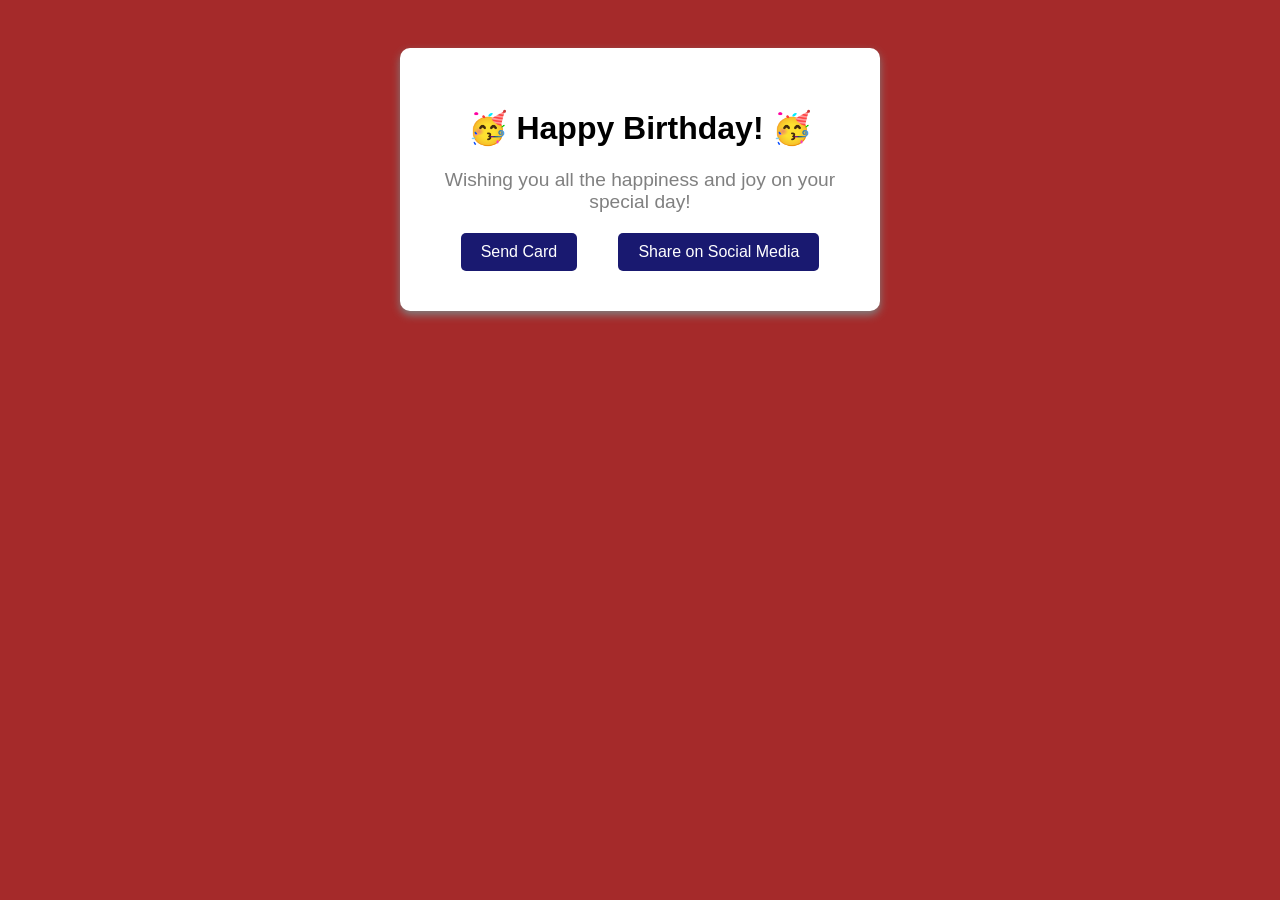
<file: cartão aniversario/index.html>
<!DOCTYPE html>
<html lang="en">
  <head>
    <meta charset="utf-8">
    <meta name="viewport" content="width=device-width, initial-scale=1.0">
    <title>Greeting Card</title>
    <link href="styles.css" rel="stylesheet">
  </head>
  <body>
    <div class="card" id="greeting-card">
      <h1>Happy Birthday!</h1>

      <p class="message">
        Wishing you all the happiness and joy on your special day!
      </p>

      <div class="card-links">
        <a href="#send" class="send-link">Send Card</a>
        <a href="#share" class="share-link">Share on Social Media</a>
      </div>
  	</div>

  <section id="send">
    <h2>Sending your card...</h2>
    <p>Card successfully sent to your recipient!</p>
  </section>

  <section id="share">
    <h2>Sharing your card...</h2>
    <p>Your card was shared on social media!</p>
  </section>

  </body>
</html>
</file>
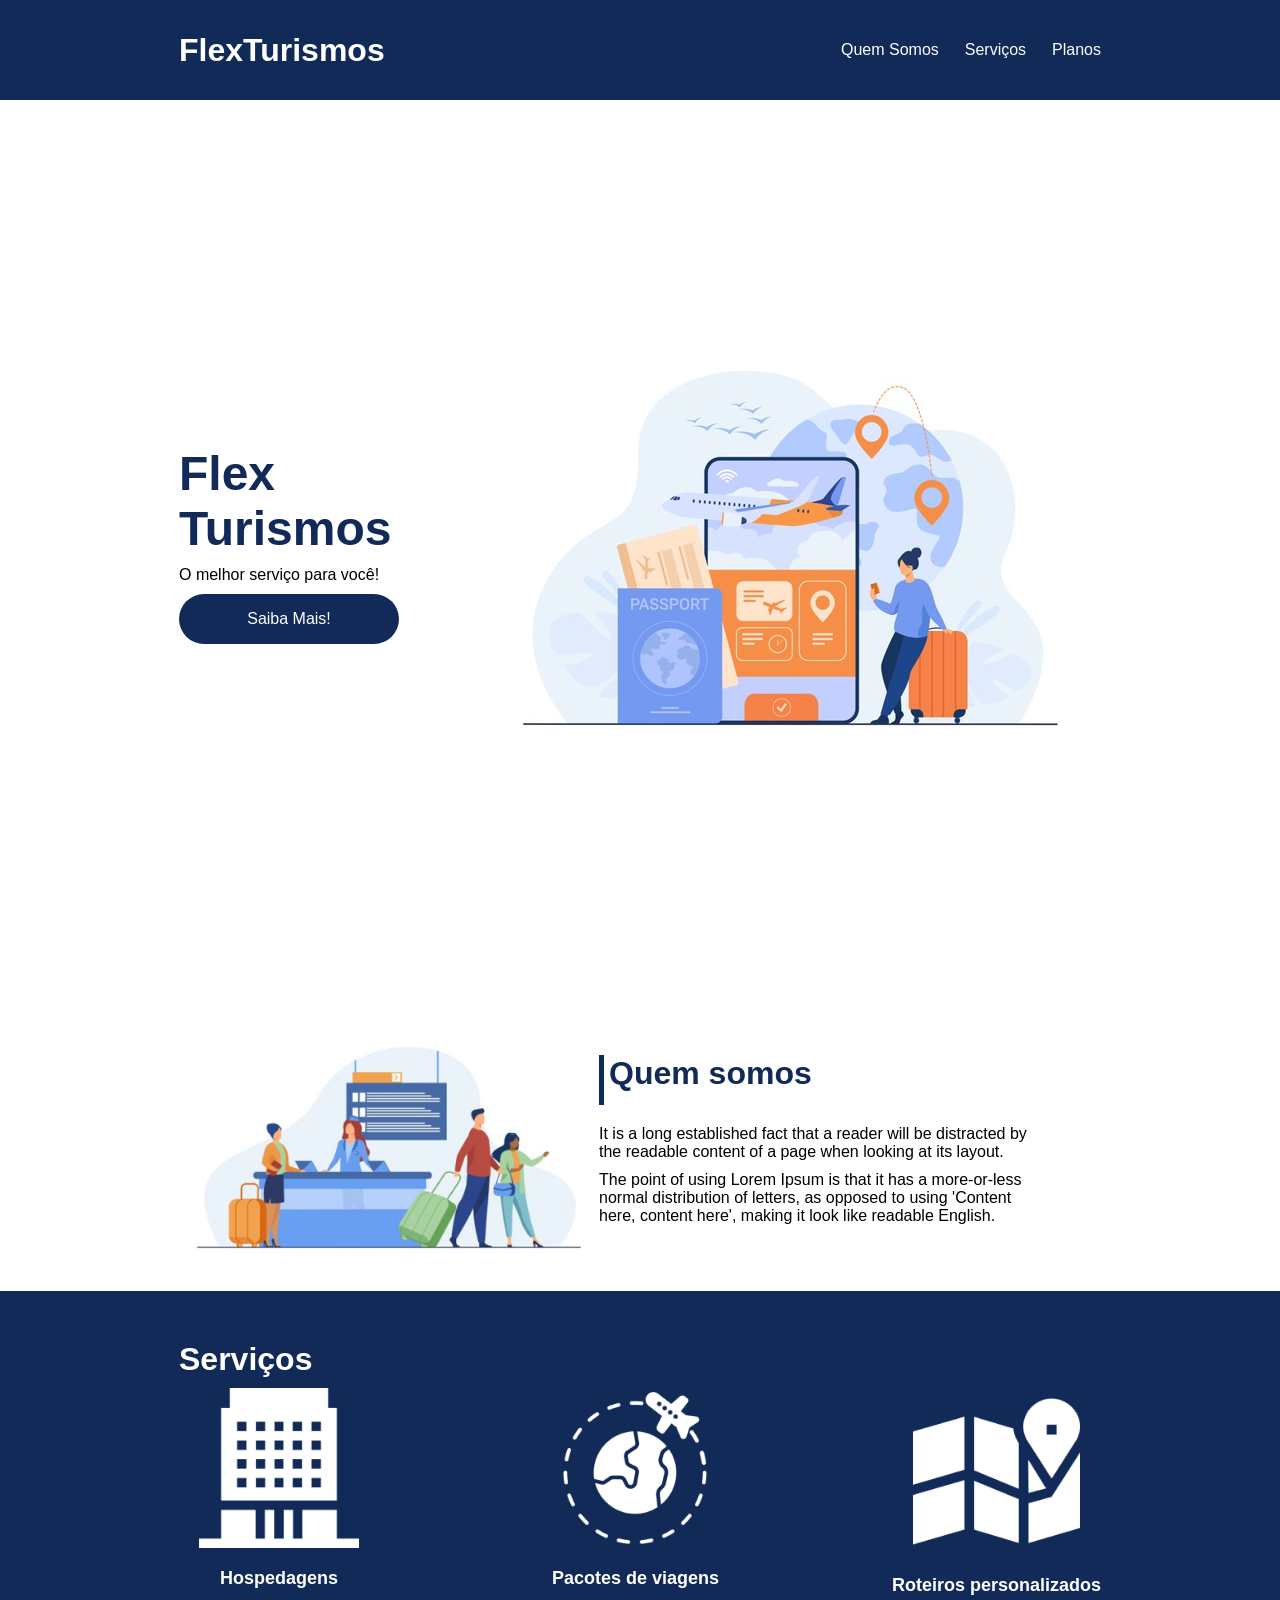
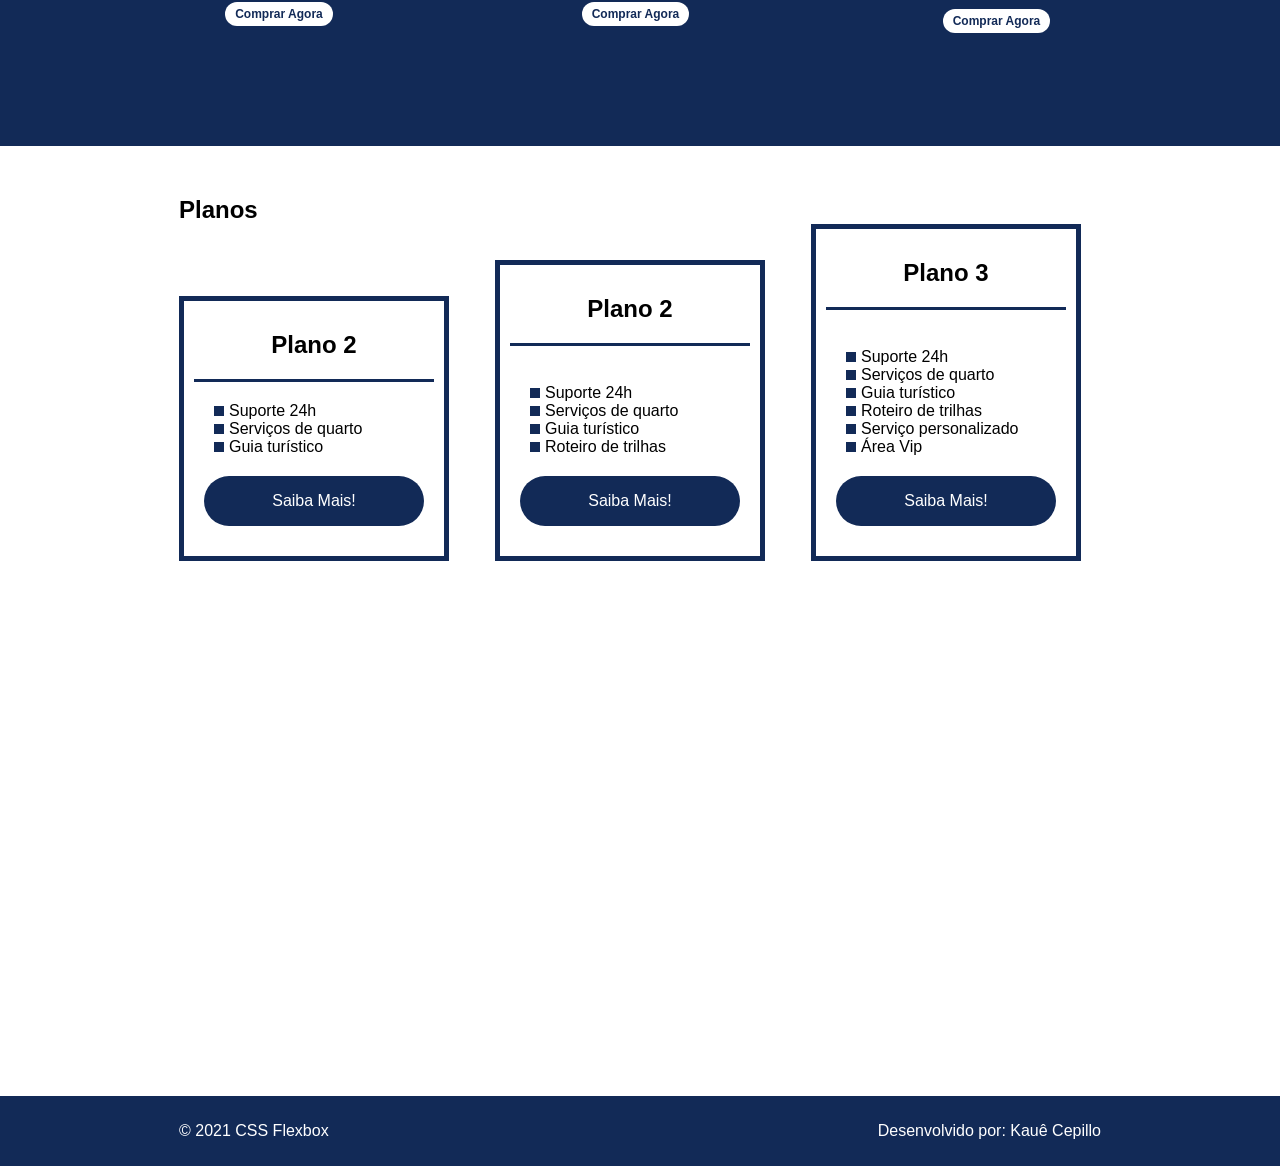
<file: Projeto CSS/index.html>
<!DOCTYPE html>
<html lang="pt-br">
<head>
    <meta charset="UTF-8">
    <meta name="viewport" content="width=device-width, initial-scale=1.0">
    <title>Flex Turismos</title>
    <link rel="stylesheet" href="./style.css">
</head>
<body>
    <header>
        <div class="flex-container menu">
        <div><h1>FlexTurismos</h1></div>
        <ul class="list-items">
            <li><a href="#quem-somos">Quem Somos</a></li>
            <li><a href="#servicos">Serviços</a></li>
            <li><a href="#planos">Planos</a></li>
        </ul>
        </div>
         
    </header>

    <div class="flex-container apresentacao">
        <div class="texto-apresentacao">
            <h1>Flex <br>Turismos</h1>
            <p>O melhor serviço para você!</p>
            <a href="" class="btn">Saiba Mais!</a>
        </div>

        <div>
            <div><img src="./images/0-main.png" alt="banner de apresentação"></div>
        </div>
    </div>

    <div class="flex-container" id="quem-somos">
        
        <div>
            <h2>Quem somos</h2>
            <p>It is a long established fact that a reader will be distracted by the readable content of a page when looking at its layout. </p>
            <p>The point of using Lorem Ipsum is that it has a more-or-less normal distribution of letters, as opposed to using 'Content here, content here', making it look like readable English.</p>
        </div>

        <div>
            <img src="./images/1-quem-somos.png" alt="balcão de atendimento">
        </div>
    </div>

    <div class="container-externo">
        <div class="flex-container" id="servicos">
        <div>
            <h2>Serviços</h2>
        </div>

        <div class="list-servicos">
            <div class="item-servico">
                <div><img src="./images/icon-2.png" alt="hospedagens"></div>
                <p>Hospedagens</p>
                <a href="#">Comprar Agora</a>
            </div>

            <div class="item-servico">
               <div><img src="./images/icon-1.png" alt="pacote de viagens"></div>
               <p>Pacotes de viagens</p>
               <a href="#">Comprar Agora</a>
            </div>

            <div class="item-servico">
                <div><img src="./images/icon-3.png" alt="roteiros personalizados"></div>
                <p>Roteiros personalizados</p>
                <a href="#">Comprar Agora</a>
            </div>

            </div>

        </div>
    </div>

    <div class="flex-container" id="planos">
        <div><h2>Planos</h2></div>

        <div class="list-planos">
        <div class="item-planos">
            <h3>Plano 2</h3>
            <ul>
                <li>Suporte 24h</li>
                <li>Serviços de quarto</li>
                <li>Guia turístico</li>
            </ul>
            <a href="#" class="btn">Saiba Mais!</a>
        </div>

        <div class="item-planos">
            <h3>Plano 2</h3>
            <br>
            <ul>
                <li>Suporte 24h</li>
                <li>Serviços de quarto</li>
                <li>Guia turístico</li>
                <li>Roteiro de trilhas</li>
            </ul>
            <a href="#" class="btn">Saiba Mais!</a>
        </div>

        <div class="item-planos">
            <h3>Plano 3</h3>
            <br>
            <ul>
                <li>Suporte 24h</li>
                <li>Serviços de quarto</li>
                <li>Guia turístico</li>
                <li>Roteiro de trilhas</li>
                <li>Serviço personalizado</li>
                <li>Área Vip</li>
            </ul>
            <a href="#" class="btn">Saiba Mais!</a>
            </div>
        </div>
    </div>

    <footer>
        <div class="flex-container footer">
            <p>&copy; 2021 CSS Flexbox</p>
            <p>Desenvolvido por: Kauê Cepillo</p>
        </div>
    </footer>
</body>
</html>
</file>
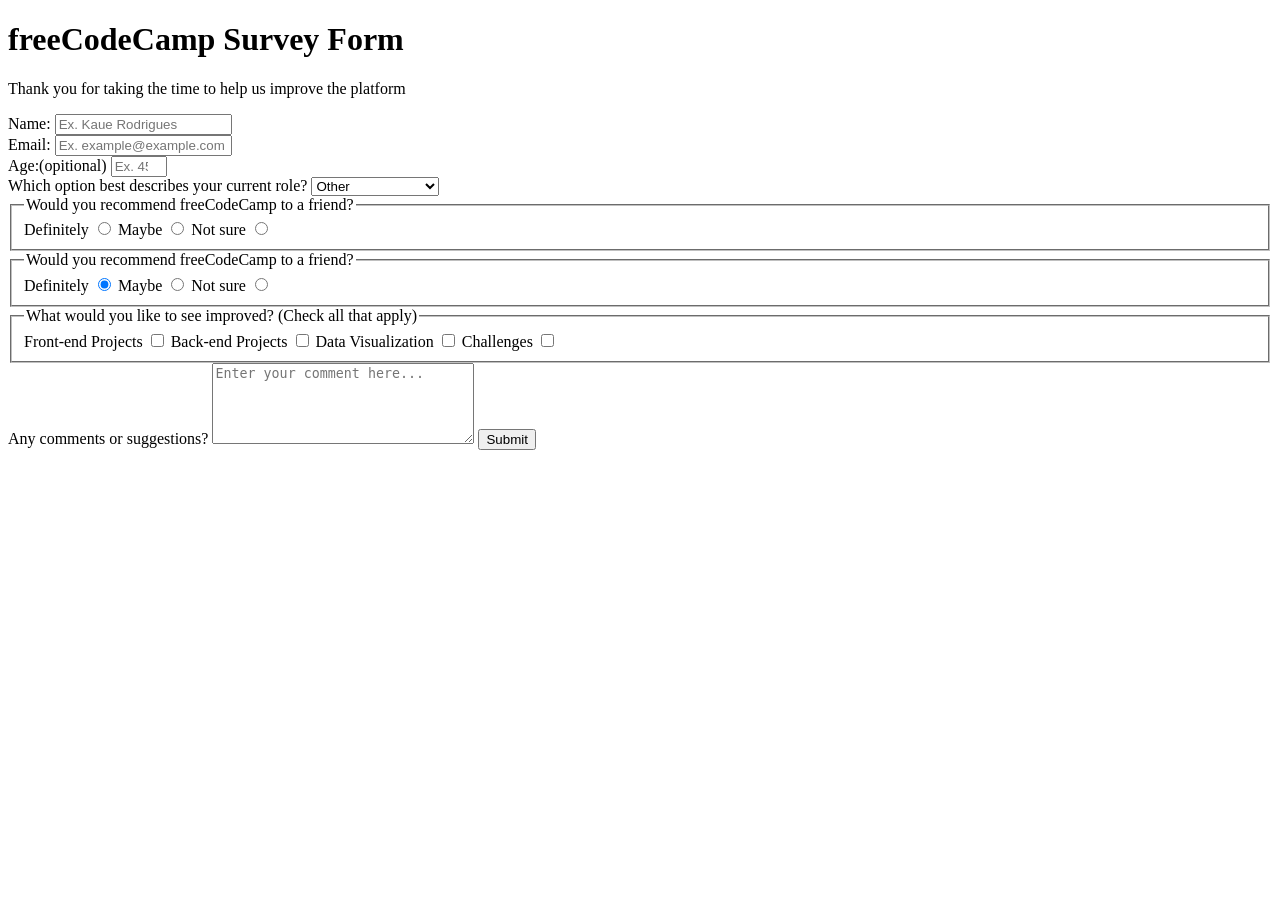
<file: SurveyForm/index.html>
<!DOCTYPE html>
<html lang="en">
  <head>
    <meta charset="UTF-8" />
    <title>Survey Form</title>
  </head>

  <body>
    <main>
      <header>
        <h1 id="title">freeCodeCamp Survey Form</h1>
        <p id="description">Thank you for taking the time to help us improve the platform</p>
      </header>
      <form id="survey-form">
        <label for="name" id="name-label">Name:</label>
        <input type="text" id="name" name="name" placeholder="Ex. Kaue Rodrigues" size="20" required><br>
        <label for="email" id="email-label">Email: </label>
        <input type="email" id="email" name:"email" placeholder="Ex. example@example.com" size="20" required><br>
        <label for="number" id="number-label">Age:(opitional)</label>
        <input type="number" id="number" name="number" placeholder="Ex. 45" min="3" max="100"><br>
        <label for="dropdown">Which option best describes your current role?</label>
        <select id="dropdown" name="dropdown">
          <option value="student">Student</option>
          <option value="full-time-job">Full Time Job</option>
          <option value="full-time-learner">Full Time Learner</option>
          <option value="prefer-not-to-say">Prefer Not To Say</option>
          <option value="other" selected>Other</option>
        </select>
        <fieldset>
          <legend>Would you recommend freeCodeCamp to a friend?</legend>
           <label for="definitely ">Definitely </label>
          <input type="radio" value="definitely" name="definitely" checked>
          <label for="maybe">Maybe</label>
          <input type="radio" value="maybe" name="maybe">
          <label for="not-sure">Not sure</label>
          <input type="radio" value="not-sure" name="not-sure">
        </fieldset>
         <fieldset>
          <legend>Would you recommend freeCodeCamp to a friend?</legend>
           <label for="definitely ">Definitely </label>
          <input type="radio" value="definitely" name="definitely" checked>
          <label for="maybe">Maybe</label>
          <input type="radio" value="maybe" name="maybe">
          <label for="not-sure">Not sure</label>
          <input type="radio" value="not-sure" name="not-sure">
        </fieldset>
        <fieldset>
        <legend>What would you like to see improved? (Check all that apply)</legend>
        <label for="frontend">Front-end Projects</label>
        <input type="checkbox" id="frontend" name="frontend" value="frontend">
         <label for="backend">Back-end Projects</label>
        <input type="checkbox" id="backend" name="backend" value="backend">
         <label for="data-visualization">Data Visualization</label>
        <input type="checkbox" id="data-visualization" name="data-visualization" value="data-visualization">
        <label for="challenges">Challenges</label>
        <input type="checkbox" id="challenges" name="challenges" value="challenges">
        </fieldset>
        <label for="comments">Any comments or suggestions?</label>
        <textarea cols="30" rows="05" id="comments" name="comments" placeholder="Enter your comment here..."></textarea>
        <button type="submit" id="submit">Submit</button>
      </form>
    </main>
  </body>
</html>
</file>
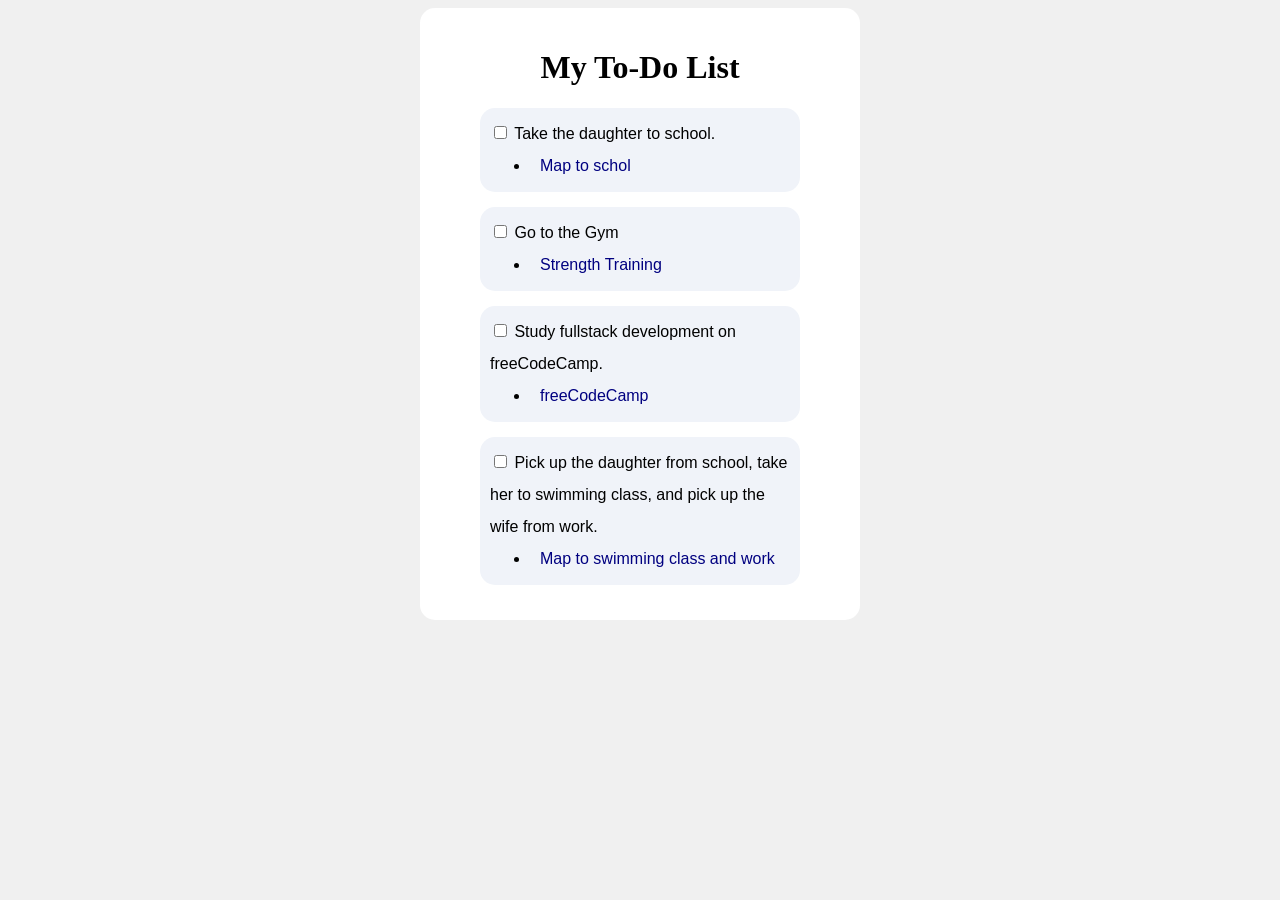
<file: ToDoList/index.html>
<!DOCTYPE html>
<html lang="en">

<head>
    <meta charset="utf-8">
    <title>Styled To-Do List</title>
    <link rel="stylesheet" href="styles.css">
</head>
<div>
    <h1>My To-Do List</h1>
    <ul class="todo-list">
        <li>
            <label for="task1">
                <input type="checkbox" id="task1" name="task1"> Take the daughter to school.
            </label>
            <ul class="sub-item">
                <li>
                    <a class="sub-item-link" href="#" target="_blank"> Map to schol</a>
                </li>
            </ul>
        </li>
        <li>
            <label for="task2">
                <input type="checkbox" id="task2" name="task2"> Go to the Gym
            </label>
            <ul class="sub-item">
                <li>
                    <a class="sub-item-link" href="#" target="_blank">Strength Training</a>
                </li>
            </ul>
        </li>
        <li>
            <label for="task3">
                <input type="checkbox" id="task3" name="task3"> Study fullstack development on freeCodeCamp.
            </label>
            <ul class="sub-item">
                <li>
                    <a class="sub-item-link" href="#" target="_blank">freeCodeCamp</a>
                </li>
            </ul>
        </li>
        <li>
            <label for="task4">
                <input type="checkbox" id="task4" name="task4"> Pick up the daughter from school, take her to swimming class, and pick up the wife from work.
            </label>
            <ul class="sub-item">
                <li>
                    <a class="sub-item-link" href="#" target="_blank">Map to swimming class and work</a>
                </li>
            </ul>
        </li>
    </ul>
</div>

<body>

</body>

</html>
</file>
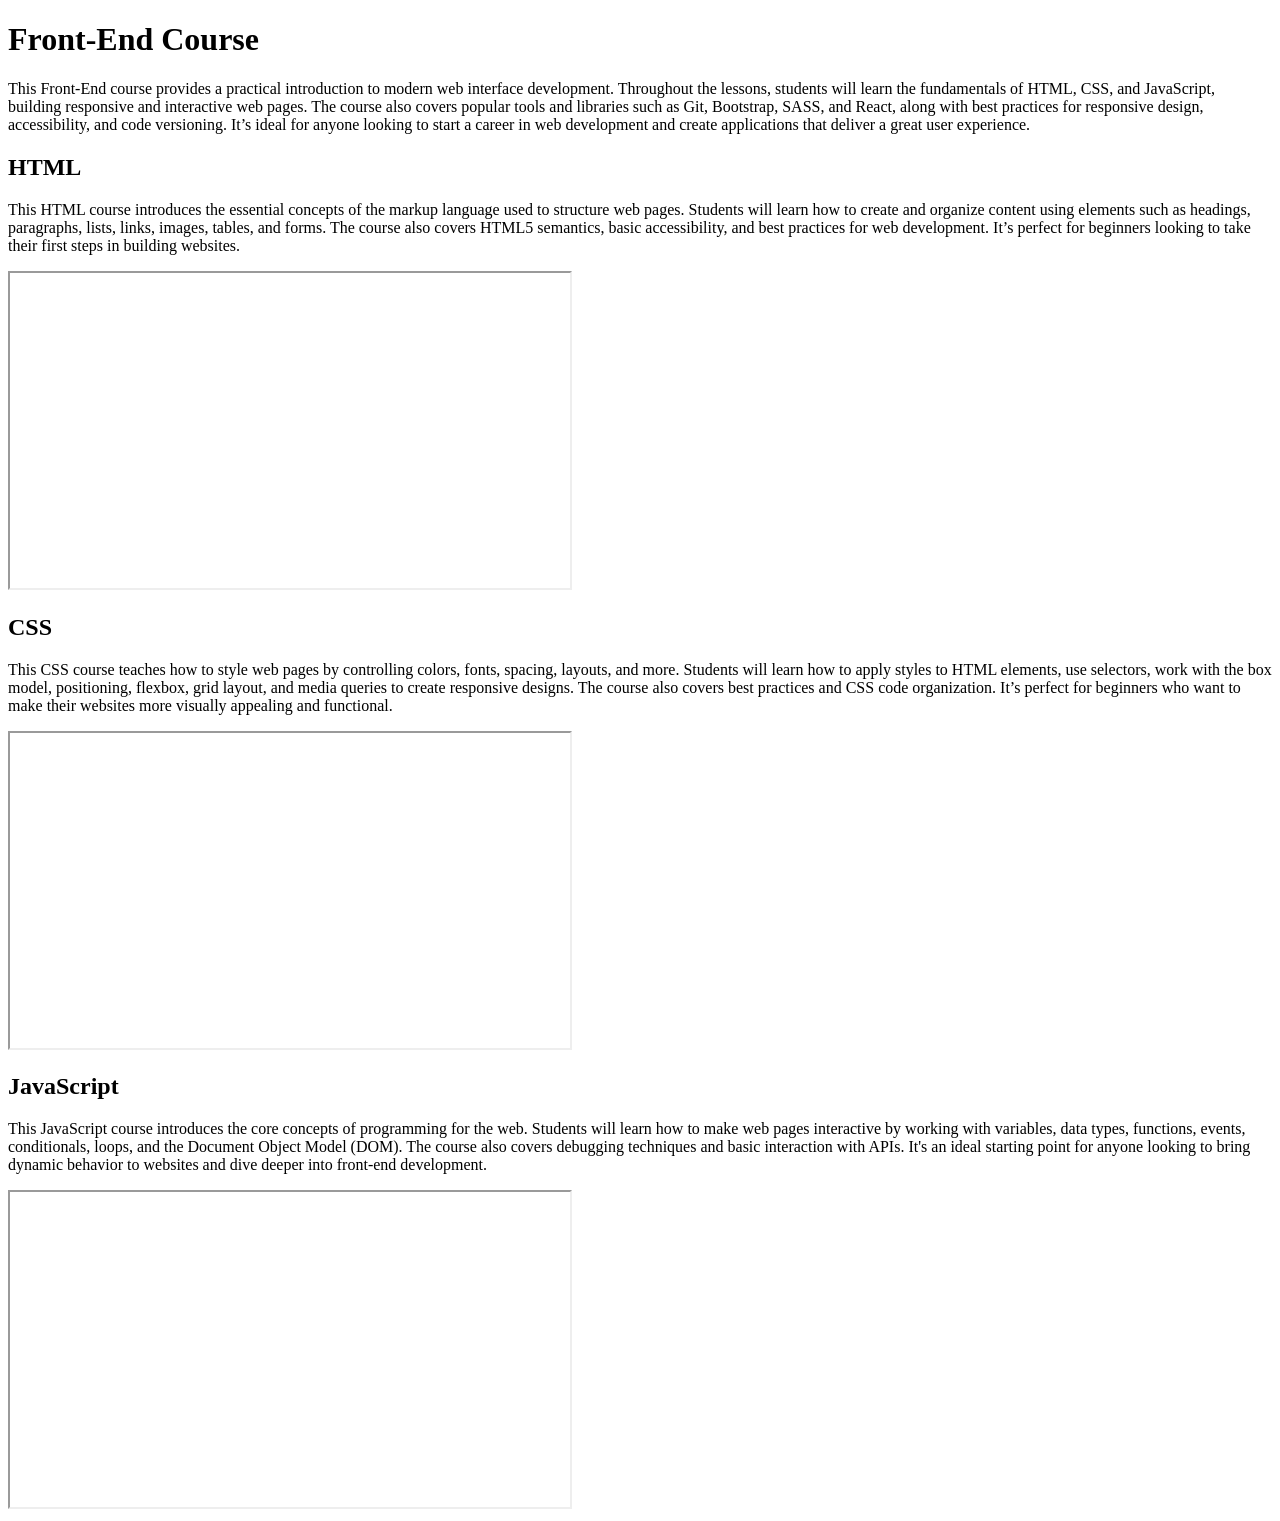
<file: VideoCopilation/index.html>
<!DOCTYPE html>
<html lang="en">

<head>
    <meta charset="utf-8">
    <title>Video Compilation Page</title>
</head>

<body>
    <main>
        <h1>Front-End Course</h1>
        <p>This Front-End course provides a practical introduction to modern web interface development. Throughout the lessons, students will learn the fundamentals of HTML, CSS, and JavaScript, building responsive and interactive web pages. The course also covers popular tools and libraries such as Git, Bootstrap, SASS, and React, along with best practices for responsive design, accessibility, and code versioning. It’s ideal for anyone looking to start a career in web development and create applications that deliver a great user experience.

</p>
        <section>
            <h2>HTML</h2>
            <p>This HTML course introduces the essential concepts of the markup language used to structure web pages. Students will learn how to create and organize content using elements such as headings, paragraphs, lists, links, images, tables, and forms. The course also covers HTML5 semantics, basic accessibility, and best practices for web development. It’s perfect for beginners looking to take their first steps in building websites.</p>
            <iframe
            width="560"
            height="315"
            src="https://youtube.com/embed/GDGejH3SDNQ"
            title="HTML Course"
            ></iframe>
        </section>
        <section>
            <h2>CSS</h2>
            <p>This CSS course teaches how to style web pages by controlling colors, fonts, spacing, layouts, and more. Students will learn how to apply styles to HTML elements, use selectors, work with the box model, positioning, flexbox, grid layout, and media queries to create responsive designs. The course also covers best practices and CSS code organization. It’s perfect for beginners who want to make their websites more visually appealing and functional.</p>
            <iframe
            width="560"
            height="315"
            src="https://www.youtube.com/embed/OXGznpKZ_sA?si=s3KDSZvrhU_PU9XL"
            title="CSS Course"
            ></iframe>
        </section>
        <section>
            <h2>JavaScript</h2>
            <p>This JavaScript course introduces the core concepts of programming for the web. Students will learn how to make web pages interactive by working with variables, data types, functions, events, conditionals, loops, and the Document Object Model (DOM). The course also covers debugging techniques and basic interaction with APIs. It's an ideal starting point for anyone looking to bring dynamic behavior to websites and dive deeper into front-end development.</p>
            <iframe
            width="560"
            height="315"
            src="https://www.youtube.com/embed/jS4aFq5-91M?si=zKQhHEYwU4tnMmVm"
            title="JavaScript Course"
            ></iframe>
        </section>
    </main>

</body>

</html>
</file>
<file: cartão aniversario/styles.css>
body {
    font-family: Arial, sans-serif;
    padding: 40px;
    text-align: center;
    background-color: brown;
  }
  
  .card {
    background-color: white;
    max-width: 400px;
    padding: 40px;
    margin: 0 auto;
    border-radius: 10px;
    box-shadow: 0 4px 8px gray;
    transition: transform 0.3s, background-color 0.3s ease
  }
  
  .card:hover {
    background-color: khaki;
    transform: scale(1.1);
  }
  
  h1::before {
    content: "🥳 ";
  }
  
  h1::after {
    content: " 🥳";
  }
  
  .message {
    font-size: 1.2em;
    color: gray;
    margin-bottom: 20px;
  }
  
  .card-links {
    margin-top: 20px;
    display: flex;
    justify-content: space-around;
  }
  
  .card-links a {
    text-decoration: none;
    font-size: 1em;
    padding: 10px 20px;
    border-radius: 5px;
    color: white;
    background-color: midnightblue;
    transition: background-color 0.3s ease;
  }
  
  .card-links a:hover {
    background-color: orangered;
  }
  
  .card-links a:active {
    background-color: midnightblue;
  }
  
  .card-links a:focus {
    outline: 2px solid yellow;
  }
  
  .card-links a:visited {
    color: crimson;
  }
  
  
  section {
    margin: 20px auto;
    max-width: 600px;
    background-color: whitesmoke;
    padding: 20px;
    border-radius: 10px;
    display:none;
  }
  
  section:hover{
    transform: skewX(10deg);
  }
  
  section:target {
    display:block;
  }
</file>
<file: Projeto CSS/style.css>
*{
    margin: 0;
    padding: 0;
    font-family: 'Open Sans', sans-serif;
}

ul{
    list-style: none;
    margin: 0;
    padding: 0;
}

ul li a{
    text-decoration: none;
}

div img{
    display: block;
    width: 100%;
}

.flex-container{
    display: flex;
    max-width: 922px;
    margin: auto;
    width: 100%;
    min-width: 320px;
}

header{
    background-color: #122A57;
    height: 100px;
    display: flex;
    align-items: center;
    color: #fff;
}

header .list-items{
    display: flex;
    max-width: 260px;
    width: 100%;
    justify-content: space-between;
    align-items: center;
}

.list-items li a{
    color: #fff;
}

header .menu {
    justify-content: space-between;
}

.apresentacao{
    height: 100vh;
    align-items: center;
    justify-content: space-between;
}

.apresentacao .texto-apresentacao{
    min-height: 200px;
}

.texto-apresentacao h1{
    color: #122A57;
    font-size: 48px;
    margin-bottom: 10px;
}

.btn{
    background-color: #122A57;
    color: #fff;
    text-align: center;
    border-radius: 30px;
    width: 220px;
    display: block;
    text-decoration: none;
    height: 50px;
    line-height: 50px;
    margin-bottom: 10px;
    margin-top: 10px;
}

#quem-somos{
    flex-direction: row-reverse;
    align-items: center;
    justify-content: space-between;
}

#quem-somos h2{
    font-size: 32px;
    color: #122A57;
    display: flex;
    margin-bottom: 20px;
}

#quem-somos h2::before{
    content:"";
    height: 50px;
    width: 5px;
    margin-right: 5px;
    background-color: #122A57;
    position: relative;
}

#quem-somos p{
    margin-bottom: 10px;
    width: 90%;
}

#quem-somos img{
    min-width: 420px;
}

.container-externo{
    background-color: #122A57;
    width: 100%;
}

#servicos{
    flex-direction: column;
    padding-top: 50px;
    padding-bottom: 100px;
}

#servicos h2{
    color: #fff;
    font-size: 32px;
    margin-bottom: 10px;
}

.list-servicos{
    display: flex;
    justify-content: space-between;
}

.list-servicos .item-servico{
    text-align: center;
}

.item-servico a{
    width: 220px;
    background-color: #fff;
    border-radius: 30px;
    height: 50px;
    text-align: center;
    margin-top: 20px;
    line-height: 50px;
    padding: 5px 10px;
    color: #122A57;
    font-size: 12px;
    text-decoration: none;
    font-weight: 700;
}

.item-servico p{
    font-weight: 700;
    font-size: 18px;
    color: #fff;
    margin-top: 20px;
}

.item-servico img{
    width: 80%;
    margin: auto;
}

#planos{
    flex-direction: column;
    min-height: 100vh;
    padding-top: 50px;
}

#planos h3{
    font-size: 32;
}

.list-planos{
    display: flex;
    align-items: flex-end;
    justify-content: space-between;
}

.item-planos{
    flex: 1;
    border: 5px solid #122A57;
    margin-right: 20px;
    padding: 10px;
    max-width: 240px;
}

.item-planos .btn{
    margin: auto;
    margin-bottom: 20px;
}

.item-planos h3{
    font-size: 24px;
    display: flex;
    flex-direction: column;
    text-align: center;
    margin-top: 20px;
}

.item-planos h3::after{
    content: "";
    background-color: #122A57;
    width: 100%;
    height: 3px;
    margin-top: 20px;
    margin-bottom: 10px;
}

.item-planos ul{
    padding: 10px 20px;
    display: flex;    
    flex-direction: column;
    margin-bottom: 10px;
}

.item-planos ul li{
    display: flex;
    flex-wrap: nowrap;
    align-items: center;
}

.item-planos ul li::before{
    content: "";
    width: 10px;
    height: 10px;
    background-color: #122A57;
    margin-right: 5px;
}

footer {
    background-color: #122A57;
    height: 70px;
    display: flex;
    align-items: center;
}

footer .footer {
    justify-content: space-between;
    color: #fff;
}

/*Mobile*/
@media (max-width: 992px){
    .flex-container{
        flex-direction: column;
    }

    .apresentacao{
        flex-direction: column-reverse;
    }

    .apresentacao .texto-apresentacao{
        width: 100%;
    }

    #quem-somos{
        flex-direction: column-reverse;
    }

    #quem-somos image{
        min-width: 320px;
        margin: auto
    };

    .list-servicos{
        flex-direction: column;
    }

    .item-servico img{
        width: 50%;
        margin: auto;
    }

    .list-planos{
        flex-direction: column;
        align-items: flex-start;
        margin-bottom: 20px;
    }

    .list-planos .item-planos{
        margin: auto;
        max-width: 90%;
        width: 100%;
        margin-bottom: 20px;
    }
}
</file>
<file: ToDoList/styles.css>
body {
  background-color: #f0f0f0;
}

div {
  background-color: white;
  max-width: 400px;
  margin: 0 Auto;
  border-radius: 15px;
  padding: 20px;
}

h1{
  text-align: center;
}

.todo-list{
  width: 80%;
  padding:0;
  margin: inherit;
}

.todo-list > li {
  list-style-type: none;
  line-height: 2;
  font-family: Nunito, arial;  background-color:#f0f3f9;
  padding: 10px;
  margin-bottom: 15px;
  border-radius: 15px;
}

.sub-item {
   list-style-type: disc;
}

a.sub-item-link {
    margin-left: 10px;
    text-decoration: none;
}

a:link{
  color: navy;
}

a:visited {
  color: magenta;
}

a:hover {
  color: grey;
}

a:focus {
  outline: 2px solid black;
}

a:active {
  color: white;
}
</file>
